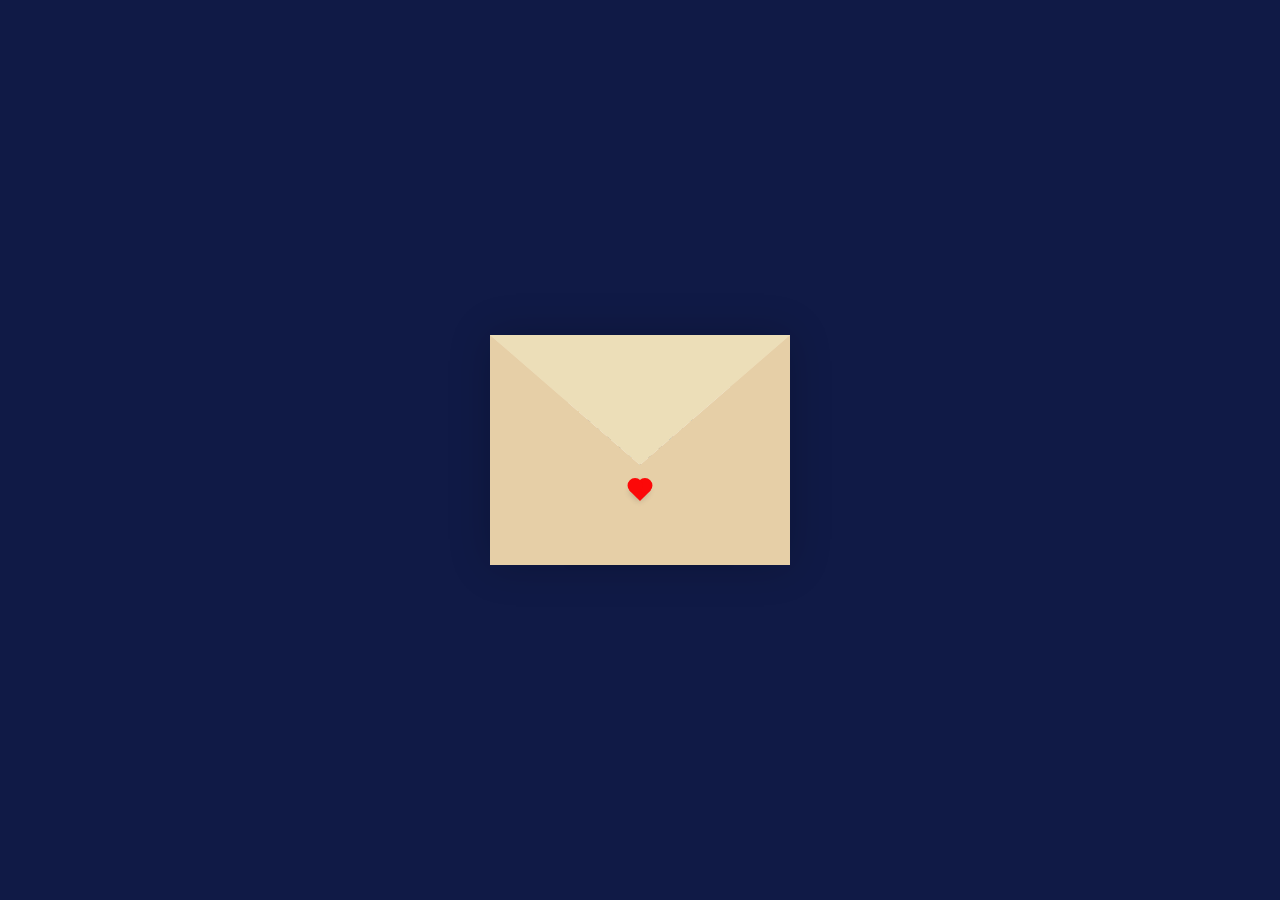
<file: index.html>
<!DOCTYPE html>
<html lang="en">
<head>
    <meta charset="UTF-8">
    <meta http-equiv="X-UA-Compatible" content="IE=edge">
    <meta name="viewport" content="width=device-width, initial-scale=1.0">
    <title>Ilove u Kevin<3</title>
    <link rel="stylesheet" href="https://cdn.jsdelivr.net/npm/bootstrap@4.0.0/dist/css/bootstrap.min.css" integrity="sha384-Gn5384xqQ1aoWXA+058RXPxPg6fy4IWvTNh0E263XmFcJlSAwiGgFAW/dAiS6JXm" crossorigin="anonymous">
    <link rel="stylesheet" href="./stylel.css">
    
</head>
<body>
    <div style="position: absolute; align-self:last baseline; padding-bottom: 40%;">
        <a href="flowers.html">
            <button type="button" class="btn btn-lg btn-block btn-outline-danger">click me</button>
        </a>
    </div>
    
    
    <div class="container">
        <div class="envelope-wrapper">
            <div class="envelope">
                <div class="letter">
                    <div class="text">
                        <strong>my dear</strong>
                        <p>
                            i hope u know how much our relationship has come to mean to me. i'm happier than i have ever been, and i owe that joy to u. i'm so thankful with god for allowin me to be by your side again, u give me the purest and most genuine feelings that anyone could ever have. we're supposed to be together. I love you in ways i never knew were possible. Thank u for being by my side.
                        </p>
                        <p style="text-align: center;">
                            Sincerely yours, Diana<3
                            
                        </p>

                    </div>
                </div>
            </div>
            <div class="heart"></div>
        </div>
        
    </div>
    <script>
        const envelope = document.querySelector('.envelope-wrapper');
        envelope.addEventListener('click', () => {
            envelope.classList.toggle('flap');
        });
    </script>
    
</body>
</html>
</file>
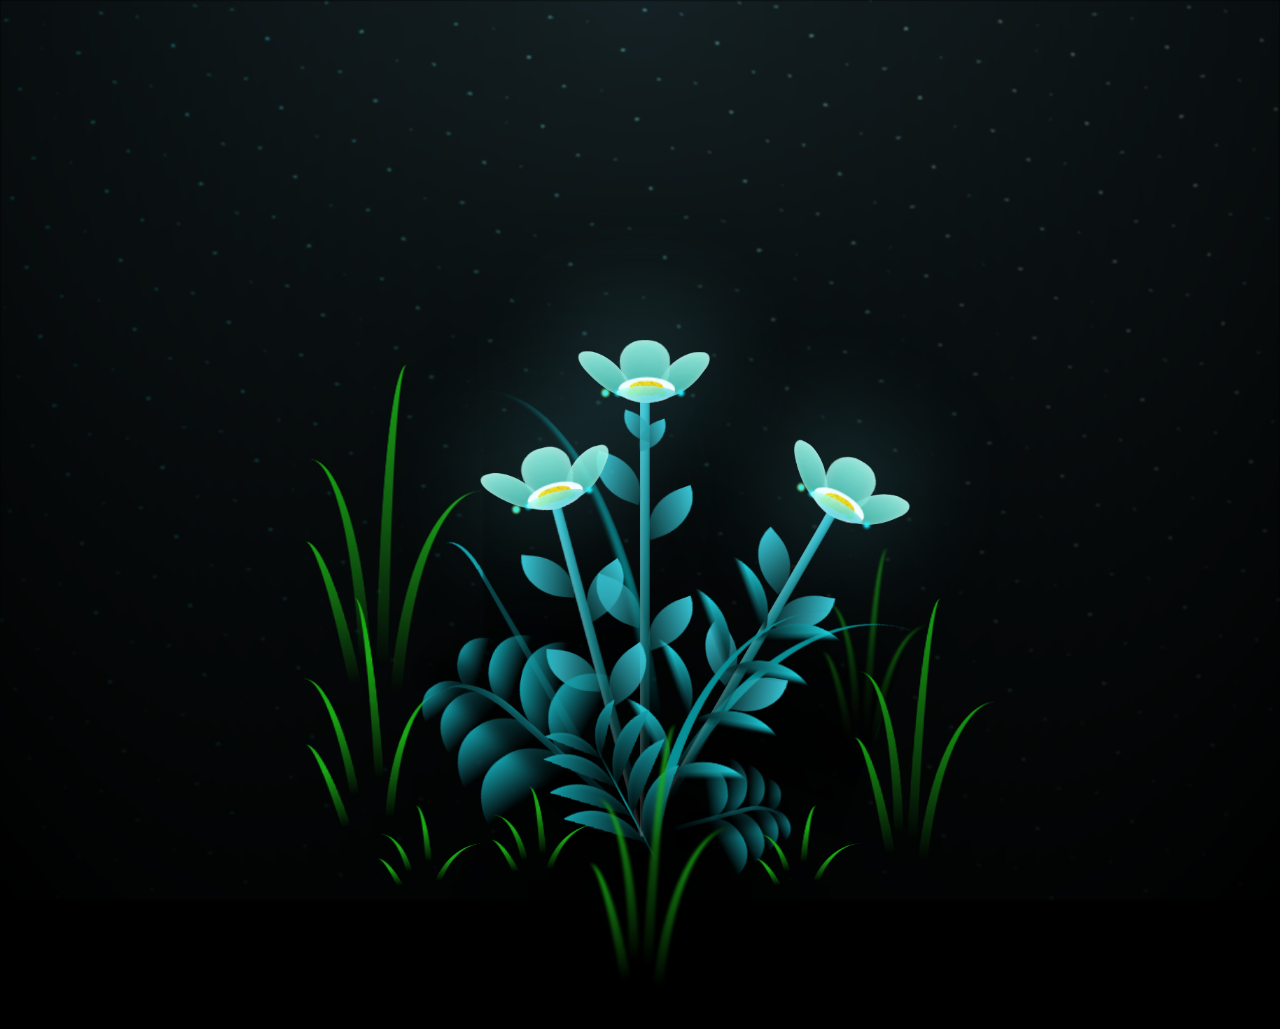
<file: flowers.html>
<meta name="viewport" content="width=device-width,initial-scale=1"/>
<title>I love u Kevin!!</title>
<div class="wrapper">
  <div class="typing-demo">
    Te amo y a lo mejor te lo digo demasiado, quizá esa es otra razón por la cual no crees que realmente lo haga, pero te equivocas y para eso hice estas flores, para representar mi amor por ti, porque son igual. No se acaban ni se acabarán nunca y siempre van a estar aquí para recordártelo cuando sientas que quizá te estoy amando poco o dudas de algo, estás flores son mi promesa hacia ti, de que nunca en la vida te voy a hacer daño o voy a hacer algo que te lastime, es una promesa que dice que soy y siempre seré tuya, que te voy a ser fiel cada día de mi vida, porque tú, Kevin, eres la persona más maravillosa que he conocido, eres carismático, bondadoso, alegre, sencillo, humilde, honesto, cariñoso, entre mi has otras cosas.
    Nunca dejaré de repetirte a ti y al mundo entero lo mucho que te amo y que te amaré por siempre. Kevin, tú eres mi motivación para seguir día a día, eres eso que quiero en mi futuro, eres el hombre que me gustaría tener a mi lado, eres el único hombre con el que quiero estar.
    Tal vez este no es uno de los regalos que esperabas para este día tan especial, pero es mi promesa de que pronto podremos vernos, de que te soy y te voy a ser fiel y que solamente seré tuya cada día de mi vida.

  </div>
</div>
    <body class="not-loaded">
        <div class="night"></div>
        
        <div class="flowers">
          <div class="flower flower--1">
            <div class="flower__leafs flower__leafs--1">
              <div class="flower__leaf flower__leaf--1"></div>
              <div class="flower__leaf flower__leaf--2"></div>
              <div class="flower__leaf flower__leaf--3"></div>
              <div class="flower__leaf flower__leaf--4"></div>
              

              <div class="flower__white-circle"></div>
      
              <div class="flower__light flower__light--1"></div>
              <div class="flower__light flower__light--2"></div>
              <div class="flower__light flower__light--3"></div>
              <div class="flower__light flower__light--4"></div>
              <div class="flower__light flower__light--5"></div>
              <div class="flower__light flower__light--6"></div>
              <div class="flower__light flower__light--7"></div>
              <div class="flower__light flower__light--8"></div>
      
            </div>
            <div class="flower__line">
              <div class="flower__line__leaf flower__line__leaf--1"></div>
              <div class="flower__line__leaf flower__line__leaf--2"></div>
              <div class="flower__line__leaf flower__line__leaf--3"></div>
              <div class="flower__line__leaf flower__line__leaf--4"></div>
              <div class="flower__line__leaf flower__line__leaf--5"></div>
              <div class="flower__line__leaf flower__line__leaf--6"></div>
            </div>
          </div>
      
          <div class="flower flower--2">
            <div class="flower__leafs flower__leafs--2">
              <div class="flower__leaf flower__leaf--1"></div>
              <div class="flower__leaf flower__leaf--2"></div>
              <div class="flower__leaf flower__leaf--3"></div>
              <div class="flower__leaf flower__leaf--4"></div>
              <div class="flower__white-circle"></div>
      
              <div class="flower__light flower__light--1"></div>
              <div class="flower__light flower__light--2"></div>
              <div class="flower__light flower__light--3"></div>
              <div class="flower__light flower__light--4"></div>
              <div class="flower__light flower__light--5"></div>
              <div class="flower__light flower__light--6"></div>
              <div class="flower__light flower__light--7"></div>
              <div class="flower__light flower__light--8"></div>
      
            </div>
            <div class="flower__line">
              <div class="flower__line__leaf flower__line__leaf--1"></div>
              <div class="flower__line__leaf flower__line__leaf--2"></div>
              <div class="flower__line__leaf flower__line__leaf--3"></div>
              <div class="flower__line__leaf flower__line__leaf--4"></div>
            </div>
          </div>
      
          <div class="flower flower--3">
            <div class="flower__leafs flower__leafs--3">
              <div class="flower__leaf flower__leaf--1"></div>
              <div class="flower__leaf flower__leaf--2"></div>
              <div class="flower__leaf flower__leaf--3"></div>
              <div class="flower__leaf flower__leaf--4"></div>
              <div class="flower__white-circle"></div>
      
              <div class="flower__light flower__light--1"></div>
              <div class="flower__light flower__light--2"></div>
              <div class="flower__light flower__light--3"></div>
              <div class="flower__light flower__light--4"></div>
              <div class="flower__light flower__light--5"></div>
              <div class="flower__light flower__light--6"></div>
              <div class="flower__light flower__light--7"></div>
              <div class="flower__light flower__light--8"></div>
      
            </div>
            <div class="flower__line">
              <div class="flower__line__leaf flower__line__leaf--1"></div>
              <div class="flower__line__leaf flower__line__leaf--2"></div>
              <div class="flower__line__leaf flower__line__leaf--3"></div>
              <div class="flower__line__leaf flower__line__leaf--4"></div>
            </div>
          </div>
      
          <div class="grow-ans" style="--d:1.2s">
            <div class="flower__g-long">
              <div class="flower__g-long__top"></div>
              <div class="flower__g-long__bottom"></div>
            </div>
          </div>
      
          <div class="growing-grass">
            <div class="flower__grass flower__grass--1">
              <div class="flower__grass--top"></div>
              <div class="flower__grass--bottom"></div>
              <div class="flower__grass__leaf flower__grass__leaf--1"></div>
              <div class="flower__grass__leaf flower__grass__leaf--2"></div>
              <div class="flower__grass__leaf flower__grass__leaf--3"></div>
              <div class="flower__grass__leaf flower__grass__leaf--4"></div>
              <div class="flower__grass__leaf flower__grass__leaf--5"></div>
              <div class="flower__grass__leaf flower__grass__leaf--6"></div>
              <div class="flower__grass__leaf flower__grass__leaf--7"></div>
              <div class="flower__grass__leaf flower__grass__leaf--8"></div>
              <div class="flower__grass__overlay"></div>
            </div>
          </div>
      
          <div class="growing-grass">
            <div class="flower__grass flower__grass--2">
              <div class="flower__grass--top"></div>
              <div class="flower__grass--bottom"></div>
              <div class="flower__grass__leaf flower__grass__leaf--1"></div>
              <div class="flower__grass__leaf flower__grass__leaf--2"></div>
              <div class="flower__grass__leaf flower__grass__leaf--3"></div>
              <div class="flower__grass__leaf flower__grass__leaf--4"></div>
              <div class="flower__grass__leaf flower__grass__leaf--5"></div>
              <div class="flower__grass__leaf flower__grass__leaf--6"></div>
              <div class="flower__grass__leaf flower__grass__leaf--7"></div>
              <div class="flower__grass__leaf flower__grass__leaf--8"></div>
              <div class="flower__grass__overlay"></div>
            </div>
          </div>
      
          <div class="grow-ans" style="--d:2.4s">
            <div class="flower__g-right flower__g-right--1">
              <div class="leaf"></div>
            </div>
          </div>
      
          <div class="grow-ans" style="--d:2.8s">
            <div class="flower__g-right flower__g-right--2">
              <div class="leaf"></div>
            </div>
          </div>
      
          <div class="grow-ans" style="--d:2.8s">
            <div class="flower__g-front">
              <div class="flower__g-front__leaf-wrapper flower__g-front__leaf-wrapper--1">
                <div class="flower__g-front__leaf"></div>
              </div>
              <div class="flower__g-front__leaf-wrapper flower__g-front__leaf-wrapper--2">
                <div class="flower__g-front__leaf"></div>
              </div>
              <div class="flower__g-front__leaf-wrapper flower__g-front__leaf-wrapper--3">
                <div class="flower__g-front__leaf"></div>
              </div>
              <div class="flower__g-front__leaf-wrapper flower__g-front__leaf-wrapper--4">
                <div class="flower__g-front__leaf"></div>
              </div>
              <div class="flower__g-front__leaf-wrapper flower__g-front__leaf-wrapper--5">
                <div class="flower__g-front__leaf"></div>
              </div>
              <div class="flower__g-front__leaf-wrapper flower__g-front__leaf-wrapper--6">
                <div class="flower__g-front__leaf"></div>
              </div>
              <div class="flower__g-front__leaf-wrapper flower__g-front__leaf-wrapper--7">
                <div class="flower__g-front__leaf"></div>
              </div>
              <div class="flower__g-front__leaf-wrapper flower__g-front__leaf-wrapper--8">
                <div class="flower__g-front__leaf"></div>
              </div>
              <div class="flower__g-front__line"></div>
            </div>
          </div>
      
          <div class="grow-ans" style="--d:3.2s">
            <div class="flower__g-fr">
              <div class="leaf"></div>
              <div class="flower__g-fr__leaf flower__g-fr__leaf--1"></div>
              <div class="flower__g-fr__leaf flower__g-fr__leaf--2"></div>
              <div class="flower__g-fr__leaf flower__g-fr__leaf--3"></div>
              <div class="flower__g-fr__leaf flower__g-fr__leaf--4"></div>
              <div class="flower__g-fr__leaf flower__g-fr__leaf--5"></div>
              <div class="flower__g-fr__leaf flower__g-fr__leaf--6"></div>
              <div class="flower__g-fr__leaf flower__g-fr__leaf--7"></div>
              <div class="flower__g-fr__leaf flower__g-fr__leaf--8"></div>
            </div>
          </div>
      
          <div class="long-g long-g--0">
            <div class="grow-ans" style="--d:3s">
              <div class="leaf leaf--0"></div>
            </div>
            <div class="grow-ans" style="--d:2.2s">
              <div class="leaf leaf--1"></div>
            </div>
            <div class="grow-ans" style="--d:3.4s">
              <div class="leaf leaf--2"></div>
            </div>
            <div class="grow-ans" style="--d:3.6s">
              <div class="leaf leaf--3"></div>
            </div>
          </div>
      
          <div class="long-g long-g--1">
            <div class="grow-ans" style="--d:3.6s">
              <div class="leaf leaf--0"></div>
            </div>
            <div class="grow-ans" style="--d:3.8s">
              <div class="leaf leaf--1"></div>
            </div>
            <div class="grow-ans" style="--d:4s">
              <div class="leaf leaf--2"></div>
            </div>
            <div class="grow-ans" style="--d:4.2s">
              <div class="leaf leaf--3"></div>
            </div>
          </div>
      
          <div class="long-g long-g--2">
            <div class="grow-ans" style="--d:4s">
              <div class="leaf leaf--0"></div>
            </div>
            <div class="grow-ans" style="--d:4.2s">
              <div class="leaf leaf--1"></div>
            </div>
            <div class="grow-ans" style="--d:4.4s">
              <div class="leaf leaf--2"></div>
            </div>
            <div class="grow-ans" style="--d:4.6s">
              <div class="leaf leaf--3"></div>
            </div>
          </div>
      
          <div class="long-g long-g--3">
            <div class="grow-ans" style="--d:4s">
              <div class="leaf leaf--0"></div>
            </div>
            <div class="grow-ans" style="--d:4.2s">
              <div class="leaf leaf--1"></div>
            </div>
            <div class="grow-ans" style="--d:3s">
              <div class="leaf leaf--2"></div>
            </div>
            <div class="grow-ans" style="--d:3.6s">
              <div class="leaf leaf--3"></div>
            </div>
          </div>
      
          <div class="long-g long-g--4">
            <div class="grow-ans" style="--d:4s">
              <div class="leaf leaf--0"></div>
            </div>
            <div class="grow-ans" style="--d:4.2s">
              <div class="leaf leaf--1"></div>
            </div>
            <div class="grow-ans" style="--d:3s">
              <div class="leaf leaf--2"></div>
            </div>
            <div class="grow-ans" style="--d:3.6s">
              <div class="leaf leaf--3"></div>
            </div>
          </div>
      
          <div class="long-g long-g--5">
            <div class="grow-ans" style="--d:4s">
              <div class="leaf leaf--0"></div>
            </div>
            <div class="grow-ans" style="--d:4.2s">
              <div class="leaf leaf--1"></div>
            </div>
            <div class="grow-ans" style="--d:3s">
              <div class="leaf leaf--2"></div>
            </div>
            <div class="grow-ans" style="--d:3.6s">
              <div class="leaf leaf--3"></div>
            </div>
          </div>
      
          <div class="long-g long-g--6">
            <div class="grow-ans" style="--d:4.2s">
              <div class="leaf leaf--0"></div>
            </div>
            <div class="grow-ans" style="--d:4.4s">
              <div class="leaf leaf--1"></div>
            </div>
            <div class="grow-ans" style="--d:4.6s">
              <div class="leaf leaf--2"></div>
            </div>
            <div class="grow-ans" style="--d:4.8s">
              <div class="leaf leaf--3"></div>
            </div>
          </div>
      
          <div class="long-g long-g--7">
            <div class="grow-ans" style="--d:3s">
              <div class="leaf leaf--0"></div>
            </div>
            <div class="grow-ans" style="--d:3.2s">
              <div class="leaf leaf--1"></div>
            </div>
            <div class="grow-ans" style="--d:3.5s">
              <div class="leaf leaf--2"></div>
            </div>
            <div class="grow-ans" style="--d:3.6s">
              <div class="leaf leaf--3"></div>
            </div>
          </div>
        </div>
        
        <link rel="stylesheet" type="text/css" href="style.css">
        <script src="script.js"></script>
      </body>
      
</html>
</file>
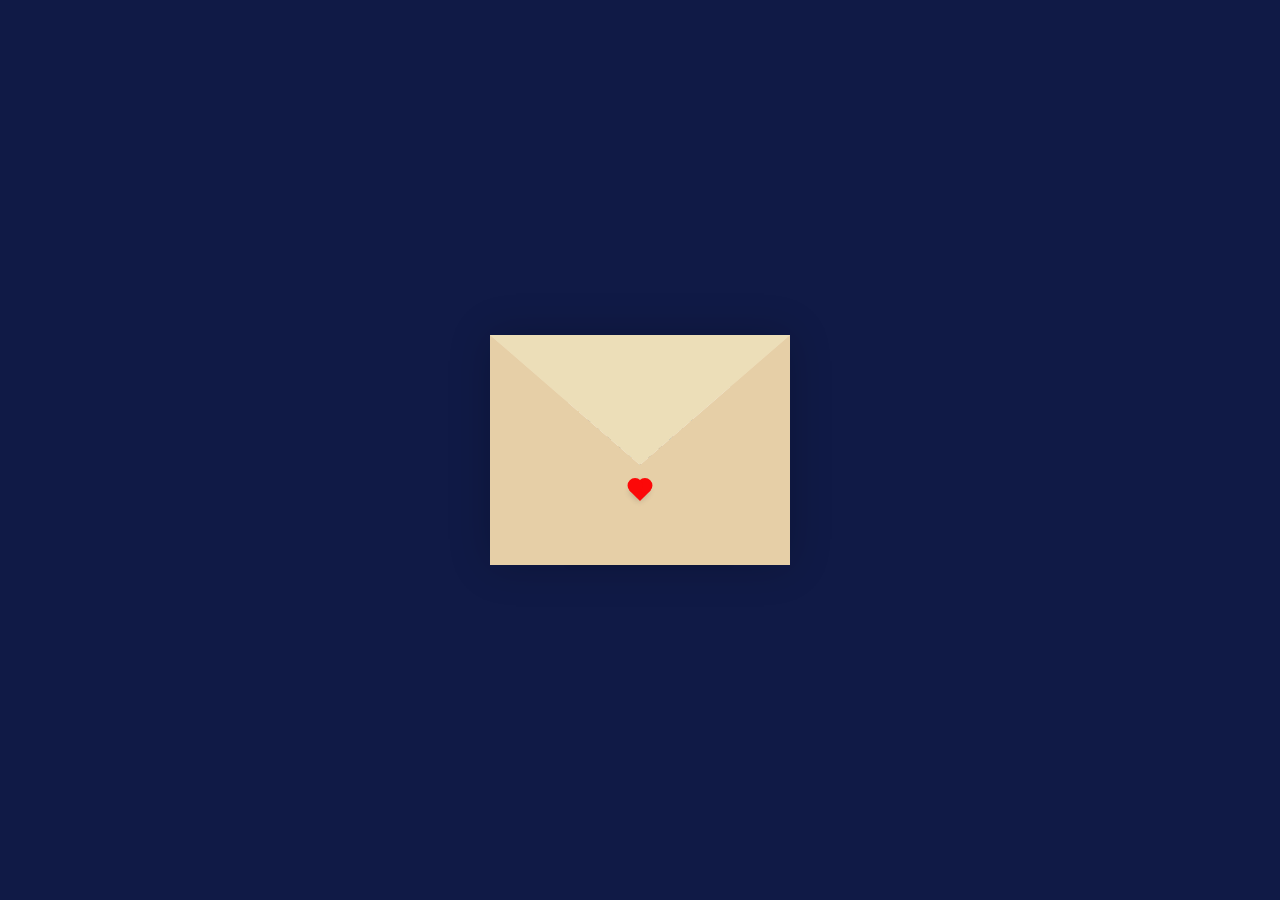
<file: letter.html>
<!DOCTYPE html>
<html lang="en">
<head>
    <meta charset="UTF-8">
    <meta http-equiv="X-UA-Compatible" content="IE=edge">
    <meta name="viewport" content="width=device-width, initial-scale=1.0">
    <title>Ilove u Kevin<3</title>
    <link rel="stylesheet" href="https://cdn.jsdelivr.net/npm/bootstrap@4.0.0/dist/css/bootstrap.min.css" integrity="sha384-Gn5384xqQ1aoWXA+058RXPxPg6fy4IWvTNh0E263XmFcJlSAwiGgFAW/dAiS6JXm" crossorigin="anonymous">
    <link rel="stylesheet" href="./stylel.css">
    
</head>
<body>
    <div style="position: absolute; align-self:last baseline; padding-bottom: 40%;">
        <a href="index.html">
            <button type="button" class="btn btn-lg btn-block btn-outline-danger">click me</button>
        </a>
    </div>
    <div class="container">
        <div class="envelope-wrapper">
            <div class="envelope">
                <div class="letter">
                    <div class="text">
                        <strong>my dear</strong>
                        <p>
                            i hope u know how much our relationship has come to mean to me. i'm happier than i have ever been, and i owe that joy to u. i'm so thankful with god for allowin me to be by your side again, u give me the purest and most genuine feelings that anyone could ever have. we're supposed to be together. I love you in ways i never knew were possible. Thank u for being by my side.
                        </p>
                        <p style="text-align: center;">
                            Sincerely yours, Diana<3
                            
                        </p>

                    </div>
                </div>
            </div>
            <div class="heart"></div>
        </div>
        
    </div>
    <script>
        const envelope = document.querySelector('.envelope-wrapper');
        envelope.addEventListener('click', () => {
            envelope.classList.toggle('flap');
        });
    </script>
    
</body>
</html>
</file>
<file: stylel.css>
:root{
  --primary: #fff;
  --bg-color: rgb(16, 26, 70);
  --bg-envelope-color: #f5edd1;
  --envelope-tab: #ecdeb8;
  --envelope-cover: #e6cfa7;
  --shadow-color: rgba(0, 0, 0, 0.2);
  --txt-color: #444;
  --heart-color: rgb(252, 8, 8);
}
body{
  margin: 0;
  padding: 0;
  box-sizing: border-box;
  background: var(--bg-color);
  display: flex;
  align-items: center;
  justify-content: center;
}
p{
  font-size: 6px;
}
p .lovely{
  text-align: center;
}
.container {
  height: 100vh;
  display: grid;
  place-items: center;
}
.container > .envelope-wrapper {
  background: var(--bg-envelope-color);
  box-shadow: 0 0 40px var(--shadow-color);
}
.envelope-wrapper > .envelope {
  position: relative;
  width: 300px;
  height: 230px;
}
.envelope-wrapper > .envelope::before {
  content: "";
  position: absolute;
  top: 0;
  z-index: 2;
  border-top: 130px solid var(--envelope-tab);
  border-right: 150px solid transparent;
  border-left: 150px solid transparent;
  transform-origin: top;
  transition: all 0.5s ease-in-out 0.7s;
}
.envelope-wrapper > .envelope::after {
  content: "";
  position: absolute;
  z-index: 2;
  width: 0px;
  height: 0px;
  border-top: 130px solid transparent;
  border-right: 150px solid var(--envelope-cover);
  border-bottom: 100px solid var(--envelope-cover);
  border-left: 150px solid var(--envelope-cover);
}
.envelope > .letter {
  position: absolute;
  right: 20%;
  bottom: 0;
  width: 54%;
  height: 80%;
  background: var(--primary);
  text-align: center;
  transition: all 1s ease-in-out;
  box-shadow: 0 0 5px var(--shadow-color);
  padding: 20px 10px;
}

.envelope > .letter > .text {
  font-family: 'Gill Sans', 'Gill Sans MT', Calibri, 'Trebuchet MS', sans-serif;
  color: var(--txt-color);
  text-align: left;
  font-size: 10px;
}
.heart {
  position: absolute;
  top: 50%;
  left: 50%;
  width: 15px;
  height: 15px;
  background: var(--heart-color);
  z-index: 4;
  transform: translate(-50%, -20%) rotate(45deg);
  transition: transform 0.5s ease-in-out 1s;
  box-shadow: 0 1px 6px var(--shadow-color);
  cursor: pointer;
}
.heart:before, 
.heart:after {
  content: "";
  position: absolute;
  width: 15px;
  height: 15px;
  background-color: var(--heart-color);
  border-radius: 50%;
}
.heart:before {
  top: -7.5px;
}
.heart:after {
  right: 7.5px;
}
.flap > .envelope:before {
  transform: rotateX(180deg);
  z-index: 0;
}
.flap > .envelope > .letter {
  bottom: 100px;
  transform: scale(1.5);
  transition-delay: 1s;
}
.flap > .heart {
  transform: rotate(90deg);
  transition-delay: 0.4s;
}

/* @media (min-width: 400px){
  .container {
    height: 100vh;
    display: grid;
    place-items: center;
  }
  .heart {
    position: absolute;
    top: 56%;
    left: 50%;
    width: 15px;
    height: 15px;
    background: var(--heart-color);
    z-index: 4;
    transform: translate(-50%, -20%) rotate(45deg);
    transition: transform 0.5s ease-in-out 1s;
    box-shadow: 0 1px 6px var(--shadow-color);
    cursor: pointer;
  }
}

@media (max-width: 800px){
  .container {
    height: 100vh;
    display: grid;
    place-items: center;
  }
  .heart {
    position: absolute;
    top: 50%;
    left: 50%;
    width: 15px;
    height: 15px;
    background: var(--heart-color);
    z-index: 4;
    transform: translate(-50%, -20%) rotate(45deg);
    transition: transform 0.5s ease-in-out 1s;
    box-shadow: 0 1px 6px var(--shadow-color);
    cursor: pointer;
  }
} */

@media (min-width: 308px) {
  .envelope {
    width: 50%; /* Further reduce the width of the envelope on larger screens */
  }

  .letter {
    width: 40%; /* Further reduce the width of the letter on larger screens */
  }

  .heart {
    width: 3em; /* Increase the size of the heart on larger screens */
    height: 3em; /* Increase the height of the heart on larger screens */
    position: absolute;
    top: 56%;
    left: 50%;
    background: var(--heart-color);
    z-index: 4;
    transform: translate(-50%, -20%) rotate(45deg);
    transition: transform 0.5s ease-in-out 1s;
    box-shadow: 0 1px 6px var(--shadow-color);
    cursor: pointer;
  }
  .btn {
    width: auto; /* El botón tendrá un ancho automático en pantallas más grandes */
    padding: 12px 24px; /* Espacio interno del botón en pantallas más grandes */
    font-size: 18px; /* Tamaño de fuente más grande en pantallas más grandes */
  }
}

@media (max-width: 1524px) {
  .envelope {
    width: 30%; /* Further reduce the width of the envelope on larger screens */
  }

  .letter {
    width: 20%; /* Further reduce the width of the letter on larger screens */
  }

  .heart {
    width: 15px; /* Increase the size of the heart on larger screens */
    height: 15px; /* Increase the height of the heart on larger screens */
    position: absolute;
    top: 54%;
    left: 50%;
    background: var(--heart-color);
    z-index: 4;
    transform: translate(-50%, -20%) rotate(45deg);
    transition: transform 0.5s ease-in-out 1s;
    box-shadow: 0 1px 6px var(--shadow-color);
    cursor: pointer;
  }
}
</file>
<file: style.css>
*,
*::after,
*::before {
  padding: 0;
  margin: 0;
  box-sizing: border-box;
}

:root {
  --dark-color: #000;
}

body {
  display:flex;
  align-items: flex-end;
  justify-content: center;
  min-height: 100vh;
  background-color: var(--dark-color);
  overflow: hidden;
  perspective: 1000px;

}

.night {
  position: fixed;
  left: 50%;
  top: 0;
  transform: translateX(-50%);
  width: 100%;
  height: 100%;
  filter: blur(0.1vmin);
  background-image: radial-gradient(ellipse at top, transparent 0%, var(--dark-color)), radial-gradient(ellipse at bottom, var(--dark-color), rgba(145, 233, 255, 0.2)), repeating-linear-gradient(220deg, black 0px, black 19px, transparent 19px, transparent 22px), repeating-linear-gradient(189deg, black 0px, black 19px, transparent 19px, transparent 22px), repeating-linear-gradient(148deg, black 0px, black 19px, transparent 19px, transparent 22px), linear-gradient(90deg, #00fffa, #f0f0f0);
}

.flowers {
  position: relative;
  transform: scale(0.7);
}

.flower {
  position: absolute;
  bottom: 10vmin;
  transform-origin: bottom center;
  z-index: 10;
  --fl-speed: 0.8s;
}
.flower--1 {
  animation: moving-flower-1 4s linear infinite;
}
.flower--1 .flower__line {
  height: 70vmin;
  animation-delay: 0.3s;
}
.flower--1 .flower__line__leaf--1 {
  animation: blooming-leaf-right var(--fl-speed) 1.6s backwards;
}
.flower--1 .flower__line__leaf--2 {
  animation: blooming-leaf-right var(--fl-speed) 1.4s backwards;
}
.flower--1 .flower__line__leaf--3 {
  animation: blooming-leaf-left var(--fl-speed) 1.2s backwards;
}
.flower--1 .flower__line__leaf--4 {
  animation: blooming-leaf-left var(--fl-speed) 1s backwards;
}
.flower--1 .flower__line__leaf--5 {
  animation: blooming-leaf-right var(--fl-speed) 1.8s backwards;
}
.flower--1 .flower__line__leaf--6 {
  animation: blooming-leaf-left var(--fl-speed) 2s backwards;
}
.flower--2 {
  left: 50%;
  transform: rotate(30deg);
  animation: moving-flower-2 4s linear infinite;
}
.flower--2 .flower__line {
  height: 60vmin;
  animation-delay: 0.8s;
}
.flower--2 .flower__line__leaf--1 {
  animation: blooming-leaf-right var(--fl-speed) 1.9s backwards;
}
.flower--2 .flower__line__leaf--2 {
  animation: blooming-leaf-right var(--fl-speed) 1.7s backwards;
}
.flower--2 .flower__line__leaf--3 {
  animation: blooming-leaf-left var(--fl-speed) 1.5s backwards;
}
.flower--2 .flower__line__leaf--4 {
  animation: blooming-leaf-left var(--fl-speed) 1.3s backwards;
}
.flower--3 {
  left: 50%;
  transform: rotate(-15deg);
  animation: moving-flower-3 4s linear infinite;
}
.flower--3 .flower__line {
  animation-delay: 0.9s;
}
.flower--3 .flower__line__leaf--1 {
  animation: blooming-leaf-right var(--fl-speed) 2.5s backwards;
}
.flower--3 .flower__line__leaf--2 {
  animation: blooming-leaf-right var(--fl-speed) 2.3s backwards;
}
.flower--3 .flower__line__leaf--3 {
  animation: blooming-leaf-left var(--fl-speed) 2.1s backwards;
}
.flower--3 .flower__line__leaf--4 {
  animation: blooming-leaf-left var(--fl-speed) 1.9s backwards;
}
.flower__leafs {
  position: relative;
  animation: blooming-flower 2s backwards;
}
.flower__leafs--1 {
  animation-delay: 1.1s;
}
.flower__leafs--2 {
  animation-delay: 1.4s;
}
.flower__leafs--3 {
  animation-delay: 1.7s;
}
.flower__leafs::after {
  content: "";
  position: absolute;
  left: 0;
  top: 0;
  transform: translate(-50%, -100%);
  width: 8vmin;
  height: 8vmin;
  background-color: #6bf0ff;
  filter: blur(10vmin);
}
.flower__leaf {
  position: absolute;
  bottom: 0;
  left: 50%;
  width: 8vmin;
  height: 11vmin;
  border-radius: 51% 49% 47% 53%/44% 45% 55% 69%;
  background-color: #65e6cc;
  background-image: linear-gradient(to top, #40bbab, #a7ffee);
  transform-origin: bottom center;
  opacity: 0.9;
  box-shadow: inset 0 0 2vmin rgba(255, 255, 255, 0.5);
}
.flower__leaf--1 {
  transform: translate(-10%, 1%) rotateY(40deg) rotateX(-50deg);
}
.flower__leaf--2 {
  transform: translate(-50%, -4%) rotateX(40deg);
}
.flower__leaf--3 {
  transform: translate(-90%, 0%) rotateY(45deg) rotateX(50deg);
}
.flower__leaf--4 {
  width: 8vmin;
  height: 8vmin;
  transform-origin: bottom left;
  border-radius: 4vmin 10vmin 4vmin 4vmin;
  transform: translate(0%, 18%) rotateX(70deg) rotate(-43deg);
  background-image: linear-gradient(to top, #39c6d6, #a7ffee);
  z-index: 1;
  opacity: 0.8;
}
.flower__white-circle {
  position: absolute;
  left: -3.5vmin;
  top: -3vmin;
  width: 9vmin;
  height: 4vmin;
  border-radius: 50%;
  background-color: #fff;
}
.flower__white-circle::after {
  content: "";
  position: absolute;
  left: 50%;
  top: 45%;
  transform: translate(-50%, -50%);
  width: 60%;
  height: 60%;
  border-radius: inherit;
  background-image: repeating-linear-gradient(135deg, rgba(0, 0, 0, 0.03) 0px, rgba(0, 0, 0, 0.03) 1px, transparent 1px, transparent 12px), repeating-linear-gradient(45deg, rgba(0, 0, 0, 0.03) 0px, rgba(0, 0, 0, 0.03) 1px, transparent 1px, transparent 12px), repeating-linear-gradient(67.5deg, rgba(0, 0, 0, 0.03) 0px, rgba(0, 0, 0, 0.03) 1px, transparent 1px, transparent 12px), repeating-linear-gradient(135deg, rgba(0, 0, 0, 0.03) 0px, rgba(0, 0, 0, 0.03) 1px, transparent 1px, transparent 12px), repeating-linear-gradient(45deg, rgba(0, 0, 0, 0.03) 0px, rgba(0, 0, 0, 0.03) 1px, transparent 1px, transparent 12px), repeating-linear-gradient(112.5deg, rgba(0, 0, 0, 0.03) 0px, rgba(0, 0, 0, 0.03) 1px, transparent 1px, transparent 12px), repeating-linear-gradient(112.5deg, rgba(0, 0, 0, 0.03) 0px, rgba(0, 0, 0, 0.03) 1px, transparent 1px, transparent 12px), repeating-linear-gradient(45deg, rgba(0, 0, 0, 0.03) 0px, rgba(0, 0, 0, 0.03) 1px, transparent 1px, transparent 12px), repeating-linear-gradient(22.5deg, rgba(0, 0, 0, 0.03) 0px, rgba(0, 0, 0, 0.03) 1px, transparent 1px, transparent 12px), repeating-linear-gradient(45deg, rgba(0, 0, 0, 0.03) 0px, rgba(0, 0, 0, 0.03) 1px, transparent 1px, transparent 12px), repeating-linear-gradient(22.5deg, rgba(0, 0, 0, 0.03) 0px, rgba(0, 0, 0, 0.03) 1px, transparent 1px, transparent 12px), repeating-linear-gradient(135deg, rgba(0, 0, 0, 0.03) 0px, rgba(0, 0, 0, 0.03) 1px, transparent 1px, transparent 12px), repeating-linear-gradient(157.5deg, rgba(0, 0, 0, 0.03) 0px, rgba(0, 0, 0, 0.03) 1px, transparent 1px, transparent 12px), repeating-linear-gradient(67.5deg, rgba(0, 0, 0, 0.03) 0px, rgba(0, 0, 0, 0.03) 1px, transparent 1px, transparent 12px), repeating-linear-gradient(67.5deg, rgba(0, 0, 0, 0.03) 0px, rgba(0, 0, 0, 0.03) 1px, transparent 1px, transparent 12px), linear-gradient(90deg, #ffeb12, #ffce00);
}
.flower__line {
  height: 55vmin;
  width: 1.5vmin;
  background-image: linear-gradient(to left, rgba(0, 0, 0, 0.2), transparent, rgba(255, 255, 255, 0.2)), linear-gradient(to top, transparent 10%, #14757a, #39c6d6);
  box-shadow: inset 0 0 2px rgba(0, 0, 0, 0.5);
  animation: grow-flower-tree 4s backwards;
}
.flower__line__leaf {
  --w: 7vmin;
  --h: calc(var(--w) + 2vmin);
  position: absolute;
  top: 20%;
  left: 90%;
  width: var(--w);
  height: var(--h);
  border-top-right-radius: var(--h);
  border-bottom-left-radius: var(--h);
  background-image: linear-gradient(to top, rgba(20, 117, 122, 0.4), #39c6d6);
}
.flower__line__leaf--1 {
  transform: rotate(70deg) rotateY(30deg);
}
.flower__line__leaf--2 {
  top: 45%;
  transform: rotate(70deg) rotateY(30deg);
}
.flower__line__leaf--3, .flower__line__leaf--4, .flower__line__leaf--6 {
  border-top-right-radius: 0;
  border-bottom-left-radius: 0;
  border-top-left-radius: var(--h);
  border-bottom-right-radius: var(--h);
  left: -460%;
  top: 12%;
  transform: rotate(-70deg) rotateY(30deg);
}
.flower__line__leaf--4 {
  top: 40%;
}
.flower__line__leaf--5 {
  top: 0;
  transform-origin: left;
  transform: rotate(70deg) rotateY(30deg) scale(0.6);
}
.flower__line__leaf--6 {
  top: -2%;
  left: -450%;
  transform-origin: right;
  transform: rotate(-70deg) rotateY(30deg) scale(0.6);
}
.flower__light {
  position: absolute;
  bottom: 0vmin;
  width: 1vmin;
  height: 1vmin;
  background-color: #fffb00;
  border-radius: 50%;
  filter: blur(0.2vmin);
  animation: light-ans 4s linear infinite backwards;
}
.flower__light:nth-child(odd) {
  background-color: #23f0ff;
}
.flower__light--1 {
  left: -2vmin;
  animation-delay: 1s;
}
.flower__light--2 {
  left: 3vmin;
  animation-delay: 0.5s;
}
.flower__light--3 {
  left: -6vmin;
  animation-delay: 0.3s;
}
.flower__light--4 {
  left: 6vmin;
  animation-delay: 0.9s;
}
.flower__light--5 {
  left: -1vmin;
  animation-delay: 1.5s;
}
.flower__light--6 {
  left: -4vmin;
  animation-delay: 3s;
}
.flower__light--7 {
  left: 3vmin;
  animation-delay: 2s;
}
.flower__light--8 {
  left: -6vmin;
  animation-delay: 3.5s;
}
.flower__grass {
  --c: #159faa;
  --line-w: 1.5vmin;
  position: absolute;
  bottom: 12vmin;
  left: -7vmin;
  display: flex;
  flex-direction: column;
  align-items: flex-end;
  z-index: 20;
  transform-origin: bottom center;
  transform: rotate(-48deg) rotateY(40deg);
}
.flower__grass--1 {
  animation: moving-grass 2s linear infinite;
}
.flower__grass--2 {
  left: 2vmin;
  bottom: 10vmin;
  transform: scale(0.5) rotate(75deg) rotateX(10deg) rotateY(-200deg);
  opacity: 0.8;
  z-index: 0;
  animation: moving-grass--2 1.5s linear infinite;
}
.flower__grass--top {
  width: 7vmin;
  height: 10vmin;
  border-top-right-radius: 100%;
  border-right: var(--line-w) solid var(--c);
  transform-origin: bottom center;
  transform: rotate(-2deg);
}
.flower__grass--bottom {
  margin-top: -2px;
  width: var(--line-w);
  height: 25vmin;
  background-image: linear-gradient(to top, transparent, var(--c));
}
.flower__grass__leaf {
  --size: 10vmin;
  position: absolute;
  width: calc(var(--size) * 2.1);
  height: var(--size);
  border-top-left-radius: var(--size);
  border-top-right-radius: var(--size);
  background-image: linear-gradient(to top, transparent, transparent 30%, var(--c));
  z-index: 100;
}
.flower__grass__leaf--1 {
  top: -6%;
  left: 30%;
  --size: 6vmin;
  transform: rotate(-20deg);
  animation: growing-grass-ans--1 2s 2.6s backwards;
}
@keyframes growing-grass-ans--1 {
  0% {
    transform-origin: bottom left;
    transform: rotate(-20deg) scale(0);
  }
}
.flower__grass__leaf--2 {
  top: -5%;
  left: -110%;
  --size: 6vmin;
  transform: rotate(10deg);
  animation: growing-grass-ans--2 2s 2.4s linear backwards;
}
@keyframes growing-grass-ans--2 {
  0% {
    transform-origin: bottom right;
    transform: rotate(10deg) scale(0);
  }
}
.flower__grass__leaf--3 {
  top: 5%;
  left: 60%;
  --size: 8vmin;
  transform: rotate(-18deg) rotateX(-20deg);
  animation: growing-grass-ans--3 2s 2.2s linear backwards;
}
@keyframes growing-grass-ans--3 {
  0% {
    transform-origin: bottom left;
    transform: rotate(-18deg) rotateX(-20deg) scale(0);
  }
}
.flower__grass__leaf--4 {
  top: 6%;
  left: -135%;
  --size: 8vmin;
  transform: rotate(2deg);
  animation: growing-grass-ans--4 2s 2s linear backwards;
}
@keyframes growing-grass-ans--4 {
  0% {
    transform-origin: bottom right;
    transform: rotate(2deg) scale(0);
  }
}
.flower__grass__leaf--5 {
  top: 20%;
  left: 60%;
  --size: 10vmin;
  transform: rotate(-24deg) rotateX(-20deg);
  animation: growing-grass-ans--5 2s 1.8s linear backwards;
}
@keyframes growing-grass-ans--5 {
  0% {
    transform-origin: bottom left;
    transform: rotate(-24deg) rotateX(-20deg) scale(0);
  }
}
.flower__grass__leaf--6 {
  top: 22%;
  left: -180%;
  --size: 10vmin;
  transform: rotate(10deg);
  animation: growing-grass-ans--6 2s 1.6s linear backwards;
}
@keyframes growing-grass-ans--6 {
  0% {
    transform-origin: bottom right;
    transform: rotate(10deg) scale(0);
  }
}
.flower__grass__leaf--7 {
  top: 39%;
  left: 70%;
  --size: 10vmin;
  transform: rotate(-10deg);
  animation: growing-grass-ans--7 2s 1.4s linear backwards;
}
@keyframes growing-grass-ans--7 {
  0% {
    transform-origin: bottom left;
    transform: rotate(-10deg) scale(0);
  }
}
.flower__grass__leaf--8 {
  top: 40%;
  left: -215%;
  --size: 11vmin;
  transform: rotate(10deg);
  animation: growing-grass-ans--8 2s 1.2s linear backwards;
}
@keyframes growing-grass-ans--8 {
  0% {
    transform-origin: bottom right;
    transform: rotate(10deg) scale(0);
  }
}
.flower__grass__overlay {
  position: absolute;
  top: -10%;
  right: 0%;
  width: 100%;
  height: 100%;
  background-color: rgba(0, 0, 0, 0.6);
  filter: blur(1.5vmin);
  z-index: 100;
}
.flower__g-long {
  --w: 2vmin;
  --h: 6vmin;
  --c: #159faa;
  position: absolute;
  bottom: 10vmin;
  left: -3vmin;
  transform-origin: bottom center;
  transform: rotate(-30deg) rotateY(-20deg);
  display: flex;
  flex-direction: column;
  align-items: flex-end;
  animation: flower-g-long-ans 3s linear infinite;
}
@keyframes flower-g-long-ans {
  0%, 100% {
    transform: rotate(-30deg) rotateY(-20deg);
  }
  50% {
    transform: rotate(-32deg) rotateY(-20deg);
  }
}
.flower__g-long__top {
  top: calc(var(--h) * -1);
  width: calc(var(--w) + 1vmin);
  height: var(--h);
  border-top-right-radius: 100%;
  border-right: 0.7vmin solid var(--c);
  transform: translate(-0.7vmin, 1vmin);
}
.flower__g-long__bottom {
  width: var(--w);
  height: 50vmin;
  transform-origin: bottom center;
  background-image: linear-gradient(to top, transparent 30%, var(--c));
  box-shadow: inset 0 0 2px rgba(0, 0, 0, 0.5);
  clip-path: polygon(35% 0, 65% 1%, 100% 100%, 0% 100%);
}
.flower__g-right {
  position: absolute;
  bottom: 6vmin;
  left: -2vmin;
  transform-origin: bottom left;
  transform: rotate(20deg);
}
.flower__g-right .leaf {
  width: 30vmin;
  height: 50vmin;
  border-top-left-radius: 100%;
  border-left: 2vmin solid #079097;
  background-image: linear-gradient(to bottom, transparent, var(--dark-color) 60%);
  mask-image: linear-gradient(to top, transparent 30%, #079097 60%);
}
.flower__g-right--1 {
  animation: flower-g-right-ans 2.5s linear infinite;
}
.flower__g-right--2 {
  left: 5vmin;
  transform: rotateY(-180deg);
  animation: flower-g-right-ans--2 3s linear infinite;
}
.flower__g-right--2 .leaf {
  height: 75vmin;
  filter: blur(0.3vmin);
  opacity: 0.8;
}
@keyframes flower-g-right-ans {
  0%, 100% {
    transform: rotate(20deg);
  }
  50% {
    transform: rotate(24deg) rotateX(-20deg);
  }
}
@keyframes flower-g-right-ans--2 {
  0%, 100% {
    transform: rotateY(-180deg) rotate(0deg) rotateX(-20deg);
  }
  50% {
    transform: rotateY(-180deg) rotate(6deg) rotateX(-20deg);
  }
}
.flower__g-front {
  position: absolute;
  bottom: 6vmin;
  left: 2.5vmin;
  z-index: 100;
  transform-origin: bottom center;
  transform: rotate(-28deg) rotateY(30deg) scale(1.04);
  animation: flower__g-front-ans 2s linear infinite;
}
@keyframes flower__g-front-ans {
  0%, 100% {
    transform: rotate(-28deg) rotateY(30deg) scale(1.04);
  }
  50% {
    transform: rotate(-35deg) rotateY(40deg) scale(1.04);
  }
}
.flower__g-front__line {
  width: 0.3vmin;
  height: 20vmin;
  background-image: linear-gradient(to top, transparent, #079097, transparent 100%);
  position: relative;
}
.flower__g-front__leaf-wrapper {
  position: absolute;
  top: 0;
  left: 0;
  transform-origin: bottom left;
  transform: rotate(10deg);
}
.flower__g-front__leaf-wrapper:nth-child(even) {
  left: 0vmin;
  transform: rotateY(-180deg) rotate(5deg);
  animation: flower__g-front__leaf-left-ans 1s ease-in backwards;
}
.flower__g-front__leaf-wrapper:nth-child(odd) {
  animation: flower__g-front__leaf-ans 1s ease-in backwards;
}
.flower__g-front__leaf-wrapper--1 {
  top: -8vmin;
  transform: scale(0.7);
  animation: flower__g-front__leaf-ans 1s 5.5s ease-in backwards !important;
}
.flower__g-front__leaf-wrapper--2 {
  top: -8vmin;
  transform: rotateY(-180deg) scale(0.7) !important;
  animation: flower__g-front__leaf-left-ans-2 1s 4.6s ease-in backwards !important;
}
.flower__g-front__leaf-wrapper--3 {
  top: -3vmin;
  animation: flower__g-front__leaf-ans 1s 4.6s ease-in backwards;
}
.flower__g-front__leaf-wrapper--4 {
  top: -3vmin;
  transform: rotateY(-180deg) scale(0.9) !important;
  animation: flower__g-front__leaf-left-ans-2 1s 4.6s ease-in backwards !important;
}
@keyframes flower__g-front__leaf-left-ans-2 {
  0% {
    transform: rotateY(-180deg) scale(0);
  }
}
.flower__g-front__leaf-wrapper--5, .flower__g-front__leaf-wrapper--6 {
  top: 2vmin;
}
.flower__g-front__leaf-wrapper--7, .flower__g-front__leaf-wrapper--8 {
  top: 6.5vmin;
}
.flower__g-front__leaf-wrapper--2 {
  animation-delay: 5.2s !important;
}
.flower__g-front__leaf-wrapper--3 {
  animation-delay: 4.9s !important;
}
.flower__g-front__leaf-wrapper--5 {
  animation-delay: 4.3s !important;
}
.flower__g-front__leaf-wrapper--6 {
  animation-delay: 4.1s !important;
}
.flower__g-front__leaf-wrapper--7 {
  animation-delay: 3.8s !important;
}
.flower__g-front__leaf-wrapper--8 {
  animation-delay: 3.5s !important;
}
@keyframes flower__g-front__leaf-ans {
  0% {
    transform: rotate(10deg) scale(0);
  }
}
@keyframes flower__g-front__leaf-left-ans {
  0% {
    transform: rotateY(-180deg) rotate(5deg) scale(0);
  }
}
.flower__g-front__leaf {
  width: 10vmin;
  height: 10vmin;
  border-radius: 100% 0% 0% 100%/100% 100% 0% 0%;
  box-shadow: inset 0 2px 1vmin rgba(44, 238, 252, 0.2);
  background-image: linear-gradient(to bottom left, transparent, var(--dark-color)), linear-gradient(to bottom right, #159faa 50%, transparent 50%, transparent);
  -webkit-mask-image: linear-gradient(to bottom right, #159faa 50%, transparent 50%, transparent);
  mask-image: linear-gradient(to bottom right, #159faa 50%, transparent 50%, transparent);
}
.flower__g-fr {
  position: absolute;
  bottom: -4vmin;
  left: vmin;
  transform-origin: bottom left;
  z-index: 10;
  animation: flower__g-fr-ans 2s linear infinite;
}
@keyframes flower__g-fr-ans {
  0%, 100% {
    transform: rotate(2deg);
  }
  50% {
    transform: rotate(4deg);
  }
}
.flower__g-fr .leaf {
  width: 30vmin;
  height: 50vmin;
  border-top-left-radius: 100%;
  border-left: 2vmin solid #079097;
  mask-image: linear-gradient(to top, transparent 25%, #079097 50%);
  position: relative;
  z-index: 1;
}
.flower__g-fr__leaf {
  position: absolute;
  top: 0;
  left: 0;
  width: 10vmin;
  height: 10vmin;
  border-radius: 100% 0% 0% 100%/100% 100% 0% 0%;
  box-shadow: inset 0 2px 1vmin rgba(44, 238, 252, 0.2);
  background-image: linear-gradient(to bottom left, transparent, var(--dark-color) 98%), linear-gradient(to bottom right, #23f0ff 45%, transparent 50%, transparent);
  mask-image: linear-gradient(135deg, #159faa 40%, transparent 50%, transparent);
}
.flower__g-fr__leaf--1 {
  left: 20vmin;
  transform: rotate(45deg);
  animation: flower__g-fr-leaft-ans-1 0.5s 5.2s linear backwards;
}
@keyframes flower__g-fr-leaft-ans-1 {
  0% {
    transform-origin: left;
    transform: rotate(45deg) scale(0);
  }
}
.flower__g-fr__leaf--2 {
  left: 12vmin;
  top: -7vmin;
  transform: rotate(25deg) rotateY(-180deg);
  animation: flower__g-fr-leaft-ans-6 0.5s 5s linear backwards;
}
.flower__g-fr__leaf--3 {
  left: 15vmin;
  top: 6vmin;
  transform: rotate(55deg);
  animation: flower__g-fr-leaft-ans-5 0.5s 4.8s linear backwards;
}
.flower__g-fr__leaf--4 {
  left: 6vmin;
  top: -2vmin;
  transform: rotate(25deg) rotateY(-180deg);
  animation: flower__g-fr-leaft-ans-6 0.5s 4.6s linear backwards;
}
.flower__g-fr__leaf--5 {
  left: 10vmin;
  top: 14vmin;
  transform: rotate(55deg);
  animation: flower__g-fr-leaft-ans-5 0.5s 4.4s linear backwards;
}
@keyframes flower__g-fr-leaft-ans-5 {
  0% {
    transform-origin: left;
    transform: rotate(55deg) scale(0);
  }
}
.flower__g-fr__leaf--6 {
  left: 0vmin;
  top: 6vmin;
  transform: rotate(25deg) rotateY(-180deg);
  animation: flower__g-fr-leaft-ans-6 0.5s 4.2s linear backwards;
}
@keyframes flower__g-fr-leaft-ans-6 {
  0% {
    transform-origin: right;
    transform: rotate(25deg) rotateY(-180deg) scale(0);
  }
}
.flower__g-fr__leaf--7 {
  left: 5vmin;
  top: 22vmin;
  transform: rotate(45deg);
  animation: flower__g-fr-leaft-ans-7 0.5s 4s linear backwards;
}
@keyframes flower__g-fr-leaft-ans-7 {
  0% {
    transform-origin: left;
    transform: rotate(45deg) scale(0);
  }
}
.flower__g-fr__leaf--8 {
  left: -4vmin;
  top: 15vmin;
  transform: rotate(15deg) rotateY(-180deg);
  animation: flower__g-fr-leaft-ans-8 0.5s 3.8s linear backwards;
}
@keyframes flower__g-fr-leaft-ans-8 {
  0% {
    transform-origin: right;
    transform: rotate(15deg) rotateY(-180deg) scale(0);
  }
}

.long-g {
  position: absolute;
  bottom: 25vmin;
  left: -42vmin;
  transform-origin: bottom left;
}
.long-g--1 {
  bottom: 0vmin;
  transform: scale(0.8) rotate(-5deg);
}
.long-g--1 .leaf {
mask-image: linear-gradient(to top, transparent 40%, #079097 80%) !important;
}
.long-g--1 .leaf--1 {
  --w: 5vmin;
  --h: 60vmin;
  left: -2vmin;
  transform: rotate(3deg) rotateY(-180deg);
}
.long-g--2, .long-g--3 {
  bottom: -3vmin;
  left: -35vmin;
  transform-origin: center;
  transform: scale(0.6) rotateX(60deg);
}
.long-g--2 .leaf, .long-g--3 .leaf {
  mask-image: linear-gradient(to top, transparent 50%, #079097 80%) !important;
}
.long-g--2 .leaf--1, .long-g--3 .leaf--1 {
  left: -1vmin;
  transform: rotateY(-180deg);
}
.long-g--3 {
  left: -17vmin;
  bottom: 0vmin;
}
.long-g--3 .leaf {
  mask-image: linear-gradient(to top, transparent 40%, #079097 80%) !important;
}
.long-g--4 {
  left: 25vmin;
  bottom: -3vmin;
  transform-origin: center;
  transform: scale(0.6) rotateX(60deg);
}
.long-g--4 .leaf {
  mask-image: linear-gradient(to top, transparent 50%, #079097 80%) !important;
}
.long-g--5 {
  left: 42vmin;
  bottom: 0vmin;
  transform: scale(0.8) rotate(2deg);
}
.long-g--6 {
  left: 0vmin;
  bottom: -20vmin;
  z-index: 100;
  filter: blur(0.3vmin);
  transform: scale(0.8) rotate(2deg);
}
.long-g--7 {
  left: 35vmin;
  bottom: 20vmin;
  z-index: -1;
  filter: blur(0.3vmin);
  transform: scale(0.6) rotate(2deg);
  opacity: 0.7;
}
.long-g .leaf {
  --w: 15vmin;
  --h: 40vmin;
  --c: #1aaa15;
  position: absolute;
  bottom: 0;
  width: var(--w);
  height: var(--h);
  border-top-left-radius: 100%;
  border-left: 2vmin solid var(--c);
  mask-image: linear-gradient(to top, transparent 20%, var(--dark-color));
  transform-origin: bottom center;
}
.long-g .leaf--0 {
  left: 2vmin;
  animation: leaf-ans-1 4s linear infinite;
}
.long-g .leaf--1 {
  --w: 5vmin;
  --h: 60vmin;
  animation: leaf-ans-1 4s linear infinite;
}
.long-g .leaf--2 {
  --w: 10vmin;
  --h: 40vmin;
  left: -0.5vmin;
  bottom: 5vmin;
  transform-origin: bottom left;
  transform: rotateY(-180deg);
  animation: leaf-ans-2 3s linear infinite;
}
.long-g .leaf--3 {
  --w: 5vmin;
  --h: 30vmin;
  left: -1vmin;
  bottom: 3.2vmin;
  transform-origin: bottom left;
  transform: rotate(-10deg) rotateY(-180deg);
  animation: leaf-ans-3 3s linear infinite;
}

@keyframes leaf-ans-1 {
  0%, 100% {
    transform: rotate(-5deg) scale(1);
  }
  50% {
    transform: rotate(5deg) scale(1.1);
  }
}
@keyframes leaf-ans-2 {
  0%, 100% {
    transform: rotateY(-180deg) rotate(5deg);
  }
  50% {
    transform: rotateY(-180deg) rotate(0deg) scale(1.1);
  }
}
@keyframes leaf-ans-3 {
  0%, 100% {
    transform: rotate(-10deg) rotateY(-180deg);
  }
  50% {
    transform: rotate(-20deg) rotateY(-180deg);
  }
}
.grow-ans {
  animation: grow-ans 2s var(--d) backwards;
}

@keyframes grow-ans {
  0% {
    transform: scale(0);
    opacity: 0;
  }
}
@keyframes light-ans {
  0% {
    opacity: 0;
    transform: translateY(0vmin);
  }
  25% {
    opacity: 1;
    transform: translateY(-5vmin) translateX(-2vmin);
  }
  50% {
    opacity: 1;
    transform: translateY(-15vmin) translateX(2vmin);
    filter: blur(0.2vmin);
  }
  75% {
    transform: translateY(-20vmin) translateX(-2vmin);
    filter: blur(0.2vmin);
  }
  100% {
    transform: translateY(-30vmin);
    opacity: 0;
    filter: blur(1vmin);
  }
}
@keyframes moving-flower-1 {
  0%, 100% {
    transform: rotate(2deg);
  }
  50% {
    transform: rotate(-2deg);
  }
}
@keyframes moving-flower-2 {
  0%, 100% {
    transform: rotate(18deg);
  }
  50% {
    transform: rotate(14deg);
  }
}
@keyframes moving-flower-3 {
  0%, 100% {
    transform: rotate(-18deg);
  }
  50% {
    transform: rotate(-20deg) rotateY(-10deg);
  }
}
@keyframes blooming-leaf-right {
  0% {
    transform-origin: left;
    transform: rotate(70deg) rotateY(30deg) scale(0);
  }
}
@keyframes blooming-leaf-left {
  0% {
    transform-origin: right;
    transform: rotate(-70deg) rotateY(30deg) scale(0);
  }
}
@keyframes grow-flower-tree{
  0% {
    height: 0;
    border-radius: 1vmin;
  }
}
@keyframes blooming-flower {
  0% {
    transform: scale(0);
  }
}
@keyframes moving-grass {
  0%, 100% {
    transform: rotate(-48deg) rotateY(40deg);
  }
  50% {
    transform: rotate(-50deg) rotateY(40deg);
  }
}
@keyframes moving-grass--2 {
  0%, 100% {
    transform: scale(0.5) rotate(75deg) rotateX(10deg) rotateY(-200deg);
  }
  50% {
    transform: scale(0.5) rotate(79deg) rotateX(10deg) rotateY(-200deg);
  }
}
.growing-grass {
  animation: growing-grass-ans 1s 2s backwards;
}

.wrapper {
  padding-top: 3%;
  height: 100%;
  /*This part is important for centering*/
  display: flex;
  justify-content: center;
  align-items: top;
  max-width: fit-content;
}

.wrapper .typing-demo {
  white-space: wrap;
  overflow: hidden;
  border-right: 3px solid;
  font-family: monospace;
  font-size: 2em;
  position: absolute;
  z-index: 2;
  color: #fff;
  width: 149ch;
  animation: typing 3s steps(259), blink .5s step-end infinite alternate;
}

@keyframes typing {
  from {
    width: 0;
  }
}
    
@keyframes blink {
  50% {
    border-color: transparent
  }
}
@keyframes growing-grass-ans {
  0% {
    transform: scale(0);
  }
}
.not-loaded * {
  animation-play-state: paused !important;
}

/* @media (min-width: 300px){
  .wrapper{
    width: 50%;
    padding-bottom: 190%;
    display: flex;
  }
  .wrapper .typing-demo{
    max-width: 80%;
    font-size: 1em;
    color: #ffffff;
    position: absolute;
    z-index: 2;
  }
  .flowers {
    position: relative;
    transform: scale(0.7);
  }
  
  .flower {
    position: absolute;
    bottom: 10vmin;
    transform-origin: bottom center;
    z-index: 10;
    --fl-speed: 0.8s;
    padding-bottom: 80%;
  }
} */

@media (min-width: 320px) {
  .wrapper{
    width: 50%;
    padding-bottom: 190%;
    display: flex;
  }
  .wrapper .typing-demo{
    max-width: 80%;
    font-size: 1em;
    color: #ffffff;
    position: absolute;
    z-index: 2;
  }

  .flowers {
    position: relative;
    transform: scale(0.7);
  }
  
  .flower {
    position: absolute;
    bottom: 10vmin;
    transform-origin: bottom center;
    z-index: 10;
    --fl-speed: 0.8s;
    padding-bottom: 180%;
  }
}

@media (max-width: 1524px) {
  .wrapper {
    padding-top: 3%;
    /*This part is important for centering*/
    display: flex;
    justify-content: center;
    align-items: top;
    max-width: fit-content;
  }
  .flowers {
    position: relative;
    transform: scale(0.7);
  }
  
  .flower {
    position: absolute;
    bottom: 10vmin;
    transform-origin: bottom center;
    z-index: 10;
    --fl-speed: 0.8s;
    padding-bottom: 180%;
  }
}
</file>
